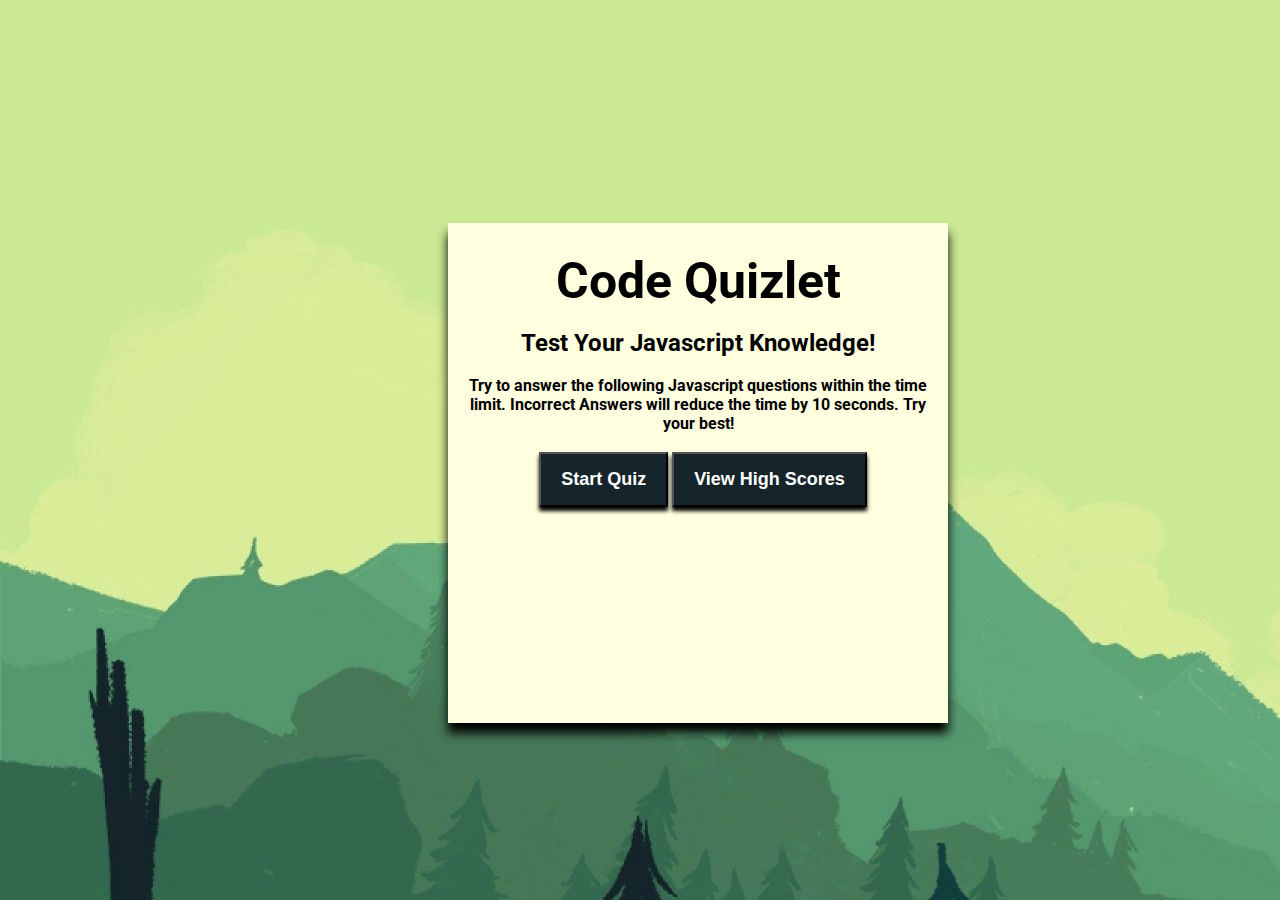
<file: index.html>
<!DOCTYPE html>
<html lang="en">

<head>
    <meta charset="UTF-8" />
    <meta name="viewport" content="width=device-width, initial-scale=1.0" />
    <meta http-equiv="X-UA-Compatible" content="ie=edge" />
    <link rel="stylesheet" type="text/css" href="./assets/css/style.css" />
    <link rel="preconnect" href="https://fonts.googleapis.com">
    <link rel="preconnect" href="https://fonts.gstatic.com" crossorigin>
    <link href="https://fonts.googleapis.com/css2?family=Roboto:wght@100&display=swap" rel="stylesheet">
    <title>Code Quizlet</title>
</head>

<body>
    <!--Wrapper class for quizlet content-->
    <div class="wrapper-color" id="wrapper">
        <div>
            <div id="timeInterval"></div>
            <header>
                <br>
                <h1>Code Quizlet</h1>
                <br>
            </header>
        </div>
        <!--id Element contains quiz question styling-->
        <div id="quizletQuestions">
            <h2>Test Your Javascript Knowledge!</h2>
            <br>
            <p>Try to answer the following Javascript questions within the time limit. Incorrect Answers will reduce the time by 10 seconds. Try your best!</p>
            <br>
            <!--button to start button and activates time clock-->
            <button id="startInterval" class="start-btn">Start Quiz</button>
            <!--button with link to highscore -->
            <a href="index1.html" class="high-score-btn"><button>View High Scores</button>
            <br>
        </div>
    </div>
    
    
    <script src="assets/js/script.js"></script>

</body>
</html>
</file>
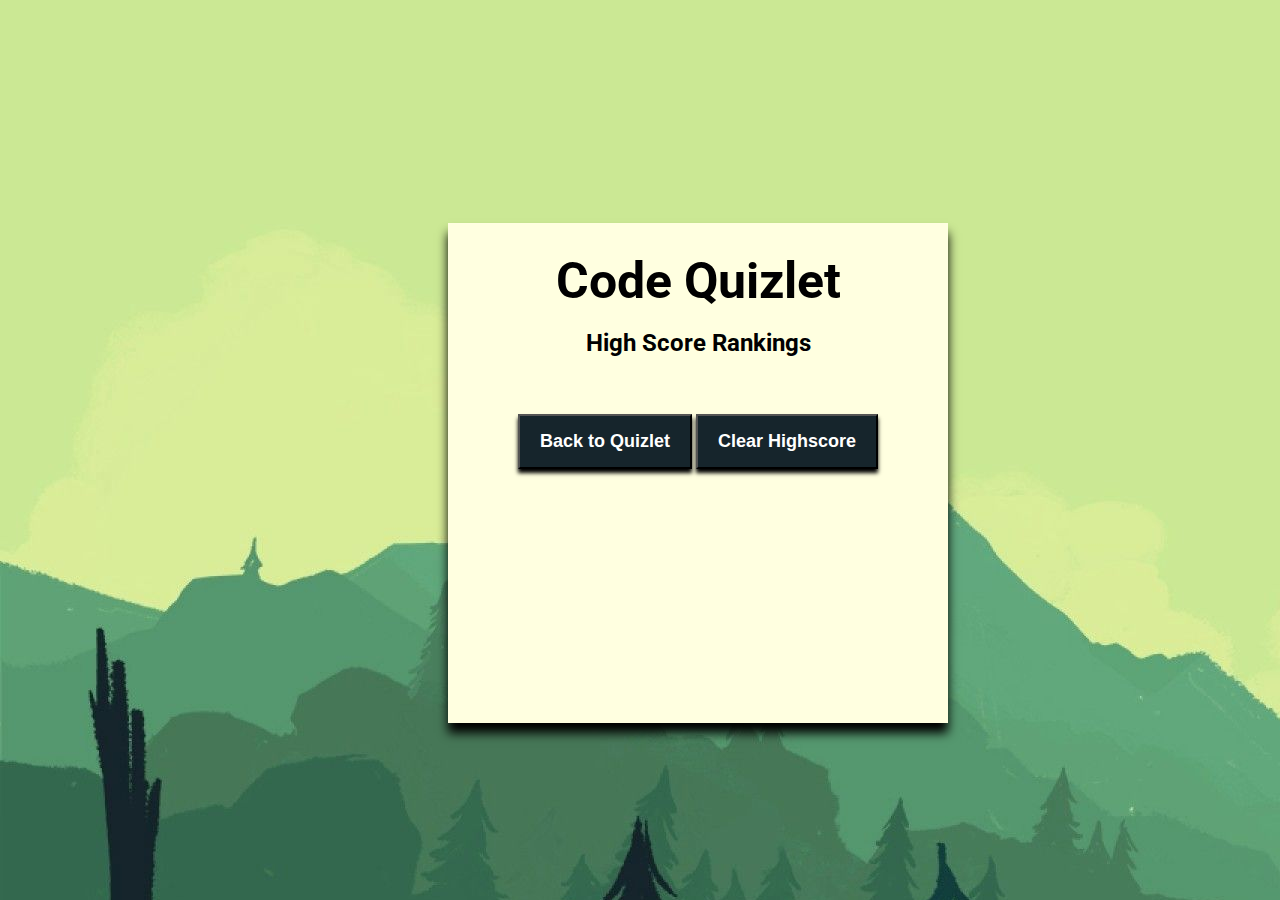
<file: index1.html>
<!DOCTYPE html>
<html lang="en">
  <head>
    <meta charset="UTF-8" />
    <meta name="viewport" content="width=device-width, initial-scale=1.0" />
    <meta http-equiv="X-UA-Compatible" content="ie=edge" />
    <link rel="stylesheet" type="text/css" href="./assets/css/style.css" />
    <link rel="preconnect" href="https://fonts.googleapis.com" />
    <link rel="preconnect" href="https://fonts.gstatic.com" crossorigin />
    <link
      href="https://fonts.googleapis.com/css2?family=Roboto:wght@100&display=swap"
      rel="stylesheet"
    />
    <title>Code Quizlet</title>
  </head>

  <body>
    <!--Wrapper class to for quizlet content-->
    <div class="wrapper-color" id="wrapper">
      <div>
        <div id="timeInterval"></div>
        <header>
          <br />
          <h1>Code Quizlet</h1>
          <br />
        </header>
      </div>
      <!--id Element contains quiz question styling-->
      <div id="quizletQuestions">
        <h2>High Score Rankings</h2>
        <br />
        <br />
        <!--id Element contains high scores-->
        <ul id="highScores"></ul>
        <br />
        <!--button will return to quizlet homepage-->
        <a href="index.html" id="backBtn" class="back-btn"
          ><button>Back to Quizlet</button></a
        >
        <!--Button to clear highscores -->
        <button id="clearScore" class="clear-btn" value="reset">
          Clear Highscore
        </button>
        <br />
      </div>
    </div>

    <script src="./assets/js/script1.js"></script>
  </body>
</html>
</file>
<file: assets/css/style.css>
* {
  box-sizing: border-box;
  margin: 0;
  padding: 0;
}

body {
  background-image: url("../images/background.jpg");
  font-family: "Roboto", sans-serif;
  flex-direction: column;
  min-height: 100%;
  justify-content: flex-start;
}

#wrapper {
  position: absolute;
  margin: auto;
  left: 35%;
  top: 15%;
  bottom: 10%;
  width: 500px;
  height: 500px;
  padding: 10px;
  box-shadow: 0 10px 10px 0 black;
}

.wrapper-color {
  background-color: #ffffe0;
  height: 150px;
  max-width: 100%;
}

#timeClock {
  float: right;
}

header h1 {
  text-align: center;
  font-size: 50px;
}

h2 {
  text-align: center;
  font-weight: bold;
}

p {
  text-align: center;
  font-weight: bold;
}

#quizletQuestions {
  text-align: center;
}

button {
  background: #16252c;
  color: white;
  box-shadow: 0 4px 4px 0 black;
  font-weight: bold;
  padding: 15px 20px;
  font-size: 18px;
}

button:hover {
  background-color: black;
  color: #cbe894;
}

.start-btn {
  margin-left: 10px;
}

li {
  background-color: #16252c;
  margin-top: 20px;
  margin-left: 150px;
  padding: 5px 15px;
  width: 50%;
  font-size: 20px;
  color: #cbe894;
  box-shadow: 0 4px 4px 0 black;
}

li:hover {
  background-color: #cbe894;
  color: #16252c;
}

.high-score-btn,
.back-btn {
  text-decoration-line: none;
  color: #16252c;
}

#divElement {
  margin-top: 20px;
}

input {
  margin-bottom: 20px;
  width: 30%;
  border: 1px solid black;
}

#submit {
  margin-top: 20px;
  margin-left: 20px;
  margin-bottom: 20px;
}

#pElement,
#p2Element {
  margin-top: 10px;
}
</file>
